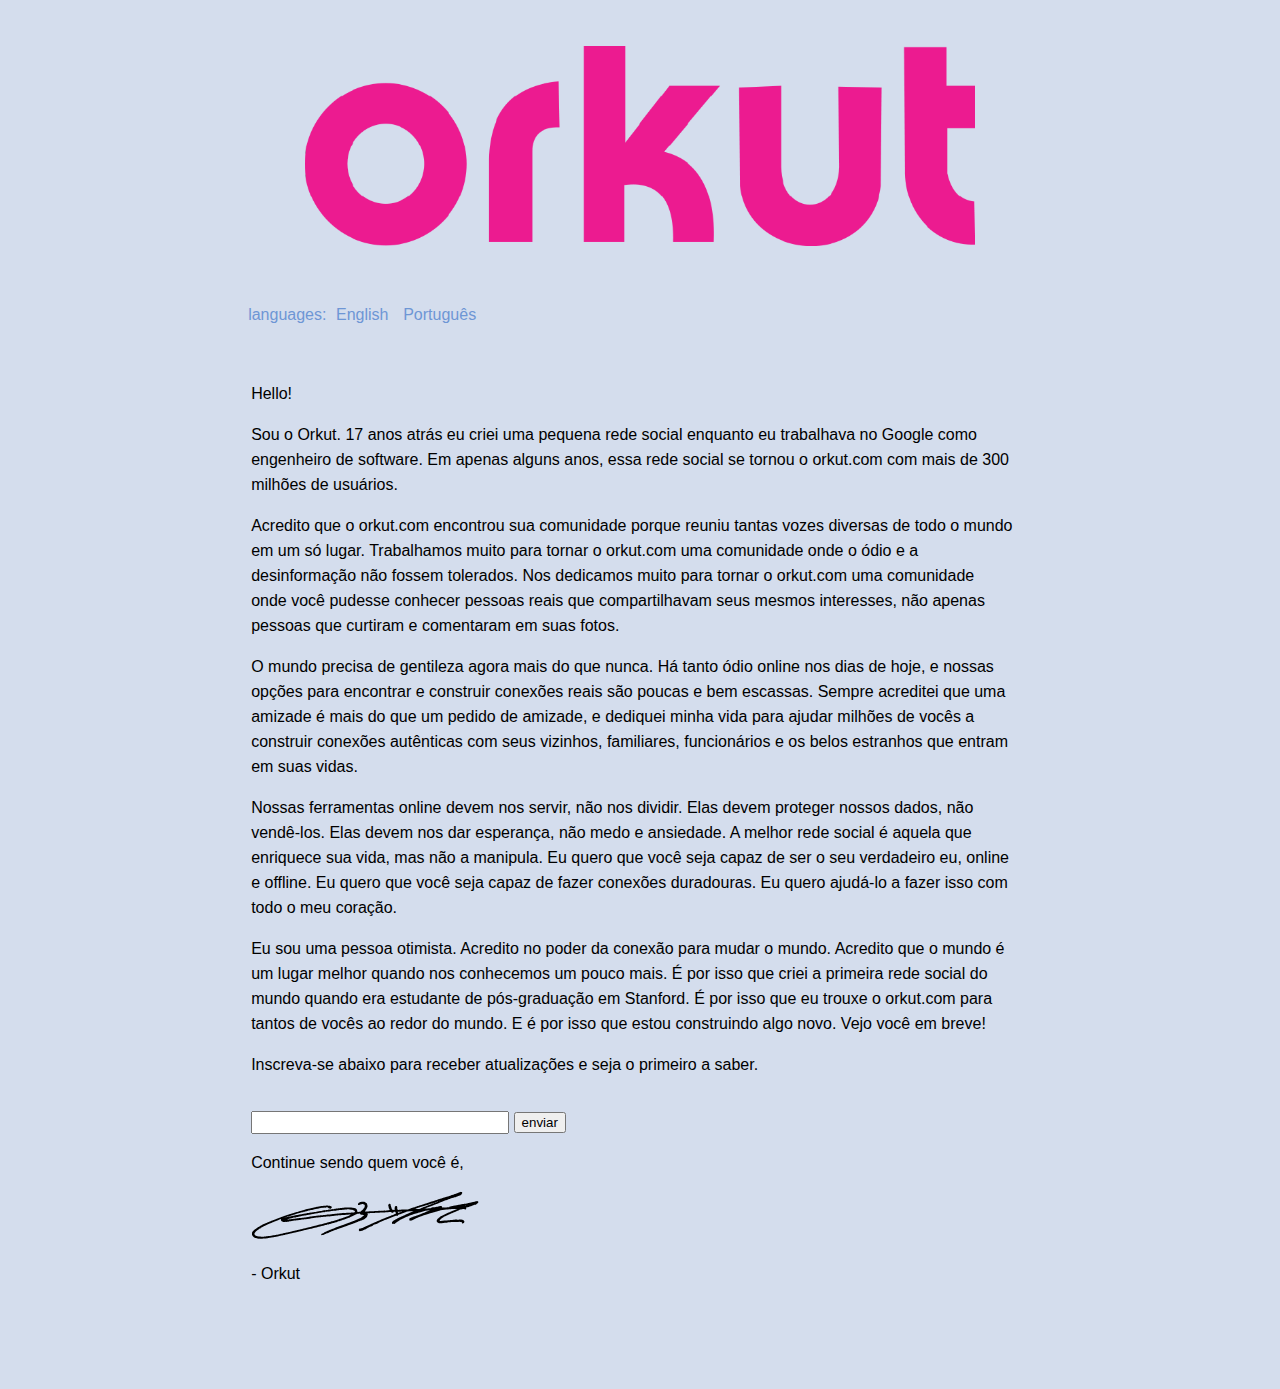
<file: ProjetoOrkut/index.html>
<!DOCTYPE html>
<html>
<head>
	<meta charset="utf-8">
	<meta name="viewport" content="width=device-width, initial-scale=1">
	<title>orkut</title>
	<link rel="icon" href="https://marmundo.github.io/orkut/img/favicon.ico">
	<link rel="stylesheet" type="text/css" href="CssOrkut.css">
</head>
<body>
	<div id="divImagem">
			<img id="Imagem" src="Arquivos/orkut-logo.png" width="43%">
	</div>

	<br>
	<div id="divGrande">
		<span id="spanLinguagens">languages:</span>
		<span class="spanLinks" id="paginaInativa"><a href="index_en.html">English</a></span>
		<span class="spanLinks"><a href="index.html">Português</a></span>
		<br>

		<table width="75%">
			<tr>
				<td>
					<p id="PrimeiroParagrafo">Hello!</p>
					<p>Sou o Orkut. 17 anos atrás eu criei uma pequena rede social enquanto eu trabalhava no Google como engenheiro de software. Em apenas alguns anos, essa rede social se tornou o orkut.com com mais de 300 milhões de usuários.</p>
					<p>Acredito que o orkut.com encontrou sua comunidade porque reuniu tantas vozes diversas de todo o mundo em um só lugar. Trabalhamos muito para tornar o orkut.com uma comunidade onde o ódio e a desinformação não fossem tolerados. Nos dedicamos muito para tornar o orkut.com uma comunidade onde você pudesse conhecer pessoas reais que compartilhavam seus mesmos interesses, não apenas pessoas que curtiram e comentaram em suas fotos.
					</p>
					<p>O mundo precisa de gentileza agora mais do que nunca. Há tanto ódio online nos dias de hoje, e nossas opções para encontrar e construir conexões reais são poucas e bem escassas. Sempre acreditei que uma amizade é mais do que um pedido de amizade, e dediquei minha vida para ajudar milhões de vocês a construir conexões autênticas com seus vizinhos, familiares, funcionários e os belos estranhos que entram em suas vidas.</p>
					<p>Nossas ferramentas online devem nos servir, não nos dividir. Elas devem proteger nossos dados, não vendê-los. Elas devem nos dar esperança, não medo e ansiedade. A melhor rede social é aquela que enriquece sua vida, mas não a manipula. Eu quero que você seja capaz de ser o seu verdadeiro eu, online e offline. Eu quero que você seja capaz de fazer conexões duradouras. Eu quero ajudá-lo a fazer isso com todo o meu coração.</p>
					<p>Eu sou uma pessoa otimista. Acredito no poder da conexão para mudar o mundo. Acredito que o mundo é um lugar melhor quando nos conhecemos um pouco mais. É por isso que criei a primeira rede social do mundo quando era estudante de pós-graduação em Stanford. É por isso que eu trouxe o orkut.com para tantos de vocês ao redor do mundo. E é por isso que estou construindo algo novo. Vejo você em breve!</p>
					<p>Inscreva-se abaixo para receber atualizações e seja o primeiro a saber.</p>
					<br>
					<form>
						<input id="inputEnviar" type="email" name="email">
						<input type="submit" name="enviar" value="enviar" >
					</form>
					<p>Continue sendo quem você é,</p>
					<img src="Arquivos/orkut-signature.png">
					<p id="ultimoParagrafo">- Orkut</p>
				</td>
			</tr>
		</table>
	</div>
</body>
</html>
</file>
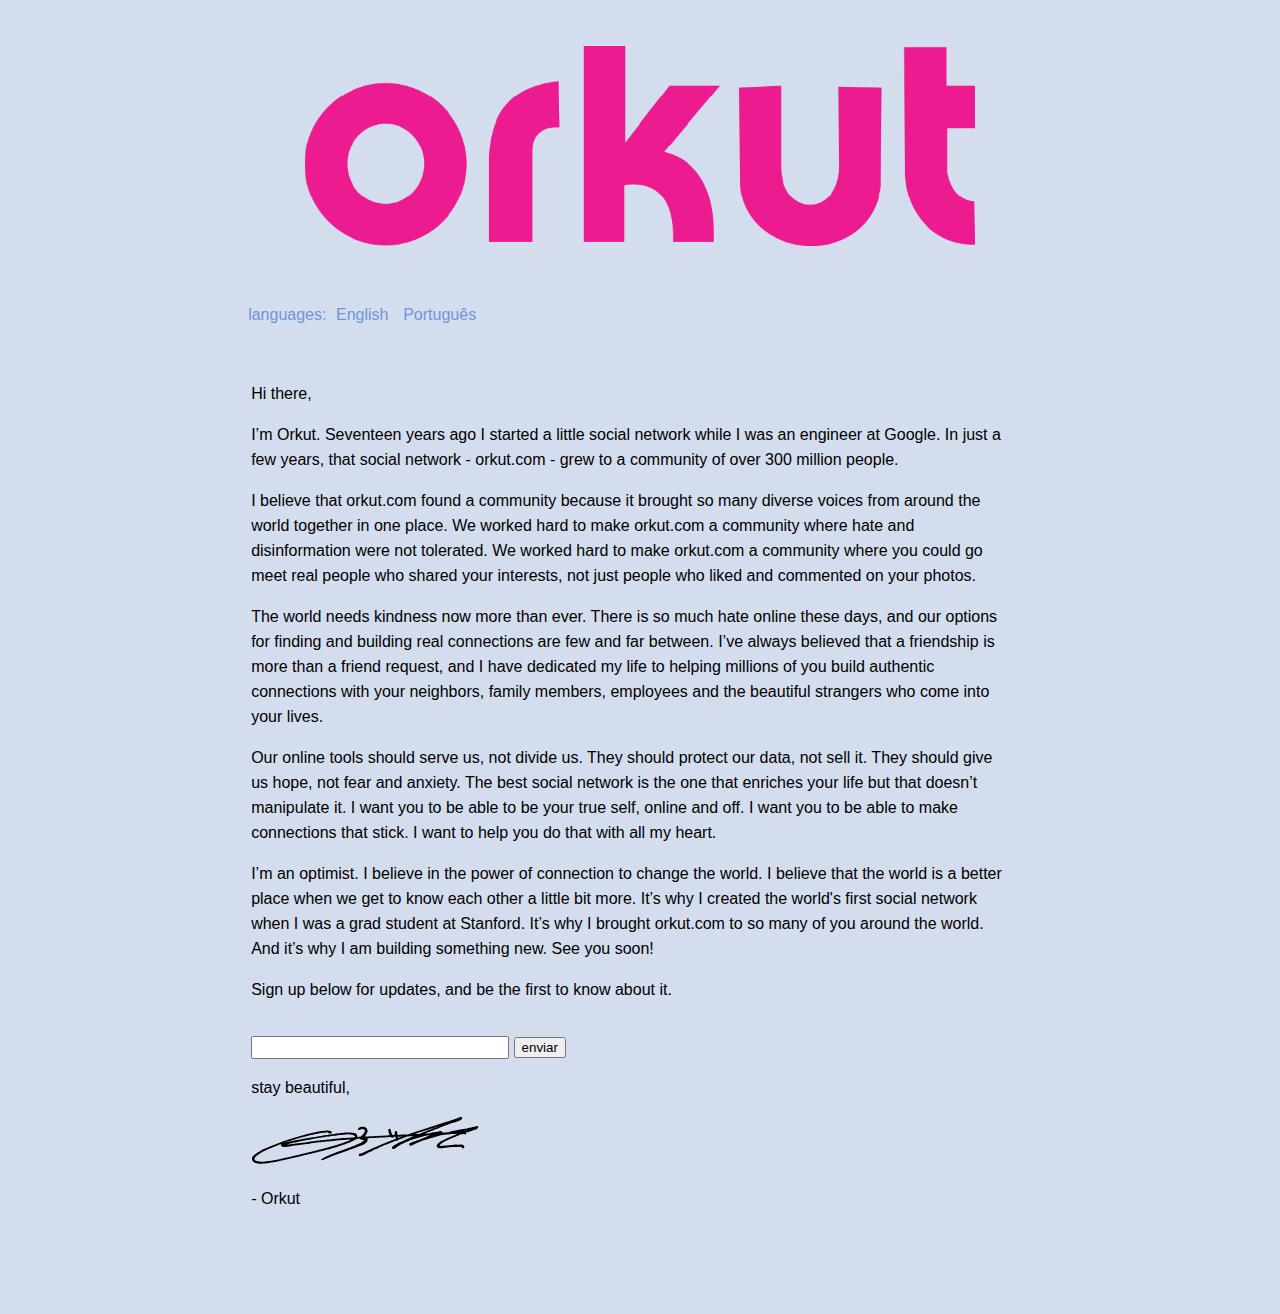
<file: ProjetoOrkut/index_en.html>
<!DOCTYPE html>
<html>
<head>
	<meta charset="utf-8">
	<meta name="viewport" content="width=device-width, initial-scale=1">
	<title>orkut</title>
	<link rel="icon" href="https://marmundo.github.io/orkut/img/favicon.ico">
	<link rel="stylesheet" type="text/css" href="CssOrkut.css">
</head>
<body>
	<div id="divImagem">
			<img id="Imagem" src="Arquivos/orkut-logo.png" width="43%">
	</div>

	<br>
	<div id="divGrande">
		<span id="spanLinguagens">languages:</span>
		<span class="spanLinks"><a href="index_en.html">English</a></span>
		<span class="spanLinks" id="paginaInativa"><a href="index.html">Português</a></span>
		<br>

		<table width="75%">
			<tr>
				<td>
					<p id="PrimeiroParagrafo">Hi there,</p>
					<p>I’m Orkut. Seventeen years ago I started a little social network while I was an engineer at Google. In just a few years, that social network - orkut.com - grew to a community of over 300 million people.</p>
					<p>I believe that orkut.com found a community because it brought so many diverse voices from around the world together in one place. We worked hard to make orkut.com a community where hate and disinformation were not tolerated. We worked hard to make orkut.com a community where you could go meet real people who shared your interests, not just people who liked and commented on your photos.
					</p>
					<p>The world needs kindness now more than ever. There is so much hate online these days, and our options for finding and building real connections are few and far between. I’ve always believed that a friendship is more than a friend request, and I have dedicated my life to helping millions of you build authentic connections with your neighbors, family members, employees and the beautiful strangers who come into your lives.</p>
					<p>Our online tools should serve us, not divide us. They should protect our data, not sell it. They should give us hope, not fear and anxiety. The best social network is the one that enriches your life but that doesn’t manipulate it. I want you to be able to be your true self, online and off. I want you to be able to make connections that stick. I want to help you do that with all my heart.</p>
					<p>I’m an optimist. I believe in the power of connection to change the world. I believe that the world is a better place when we get to know each other a little bit more. It’s why I created the world's first social network when I was a grad student at Stanford. It’s why I brought orkut.com to so many of you around the world. And it’s why I am building something new. See you soon!</p>
					<p>Sign up below for updates, and be the first to know about it.</p>
					<br>
					<form>
						<input id="inputEnviar" type="email" name="email">
						<input type="submit" name="enviar" value="enviar" >
					</form>
					<p>stay beautiful,</p>
					<img src="Arquivos/orkut-signature.png">
					<p id="ultimoParagrafo">- Orkut</p>
				</td>
			</tr>
		</table>
	</div>
</body>
</html>
</file>
<file: ProjetoOrkut/CssOrkut.css>
body{
	background-color: #D4DDED;
	font-family: Helvetica; sans-serif;
}
#divImagem{
	text-align: center;
}
#Imagem{
	padding-top: 3%;
	width: 670.73px;
}
#divGrande{
	padding-left: 19%;
	padding-top: 3%;
}
#spanLinguagens{
	padding-right: 0.5%;
	color: #6e96d5;
}
.spanLinks{
	padding-right: 1%;
}
a:link{
	color: #6e96d5;
	text-decoration: none;
}
#paginaInativa a:visited{
	color: #a6c6ee;
	text-decoration: none;
}
a:visited{
	color: #6e96d5;
	text-decoration: none;
}
p{
	line-height: 25px;
}
#PrimeiroParagrafo{
	padding-top: 5%;
}
#inputEnviar{
	width:250px;
	height: 17px;
}
#ultimoParagrafo{
	padding-bottom: 10%;
}
</file>
